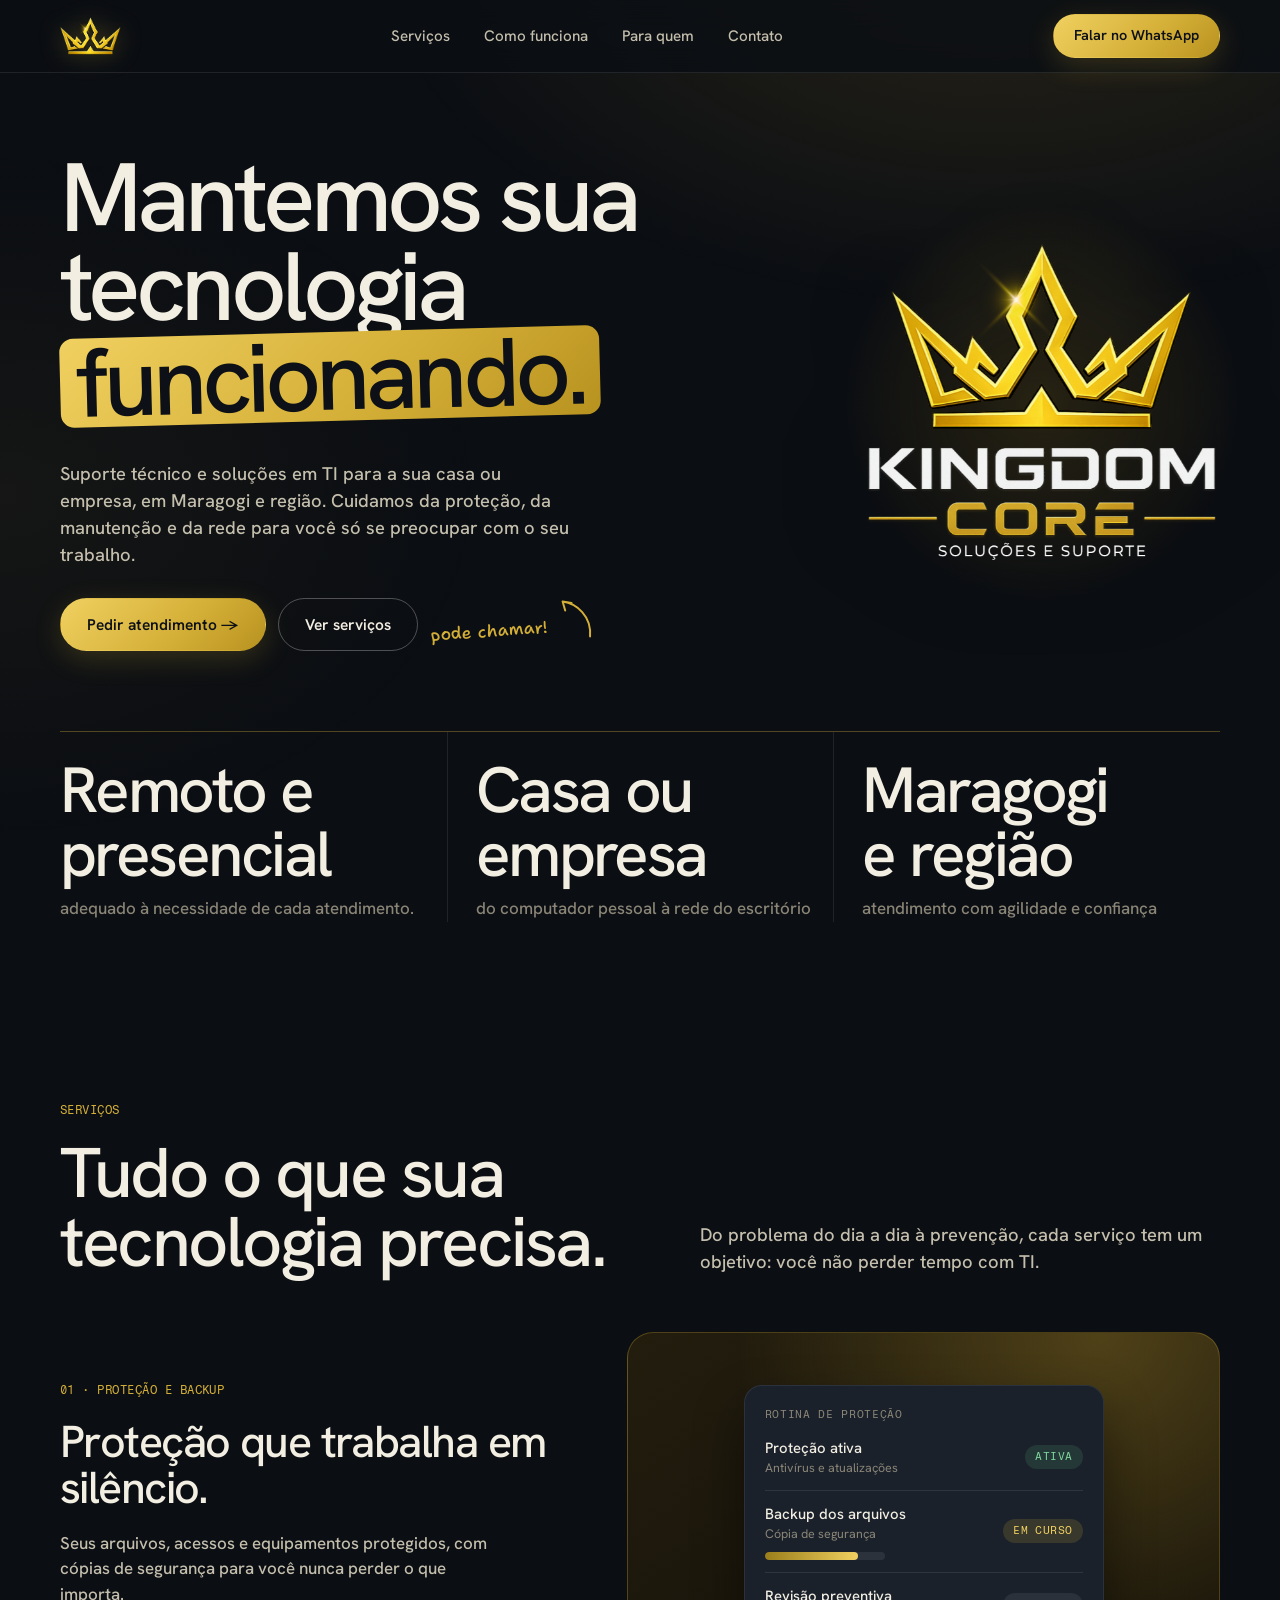
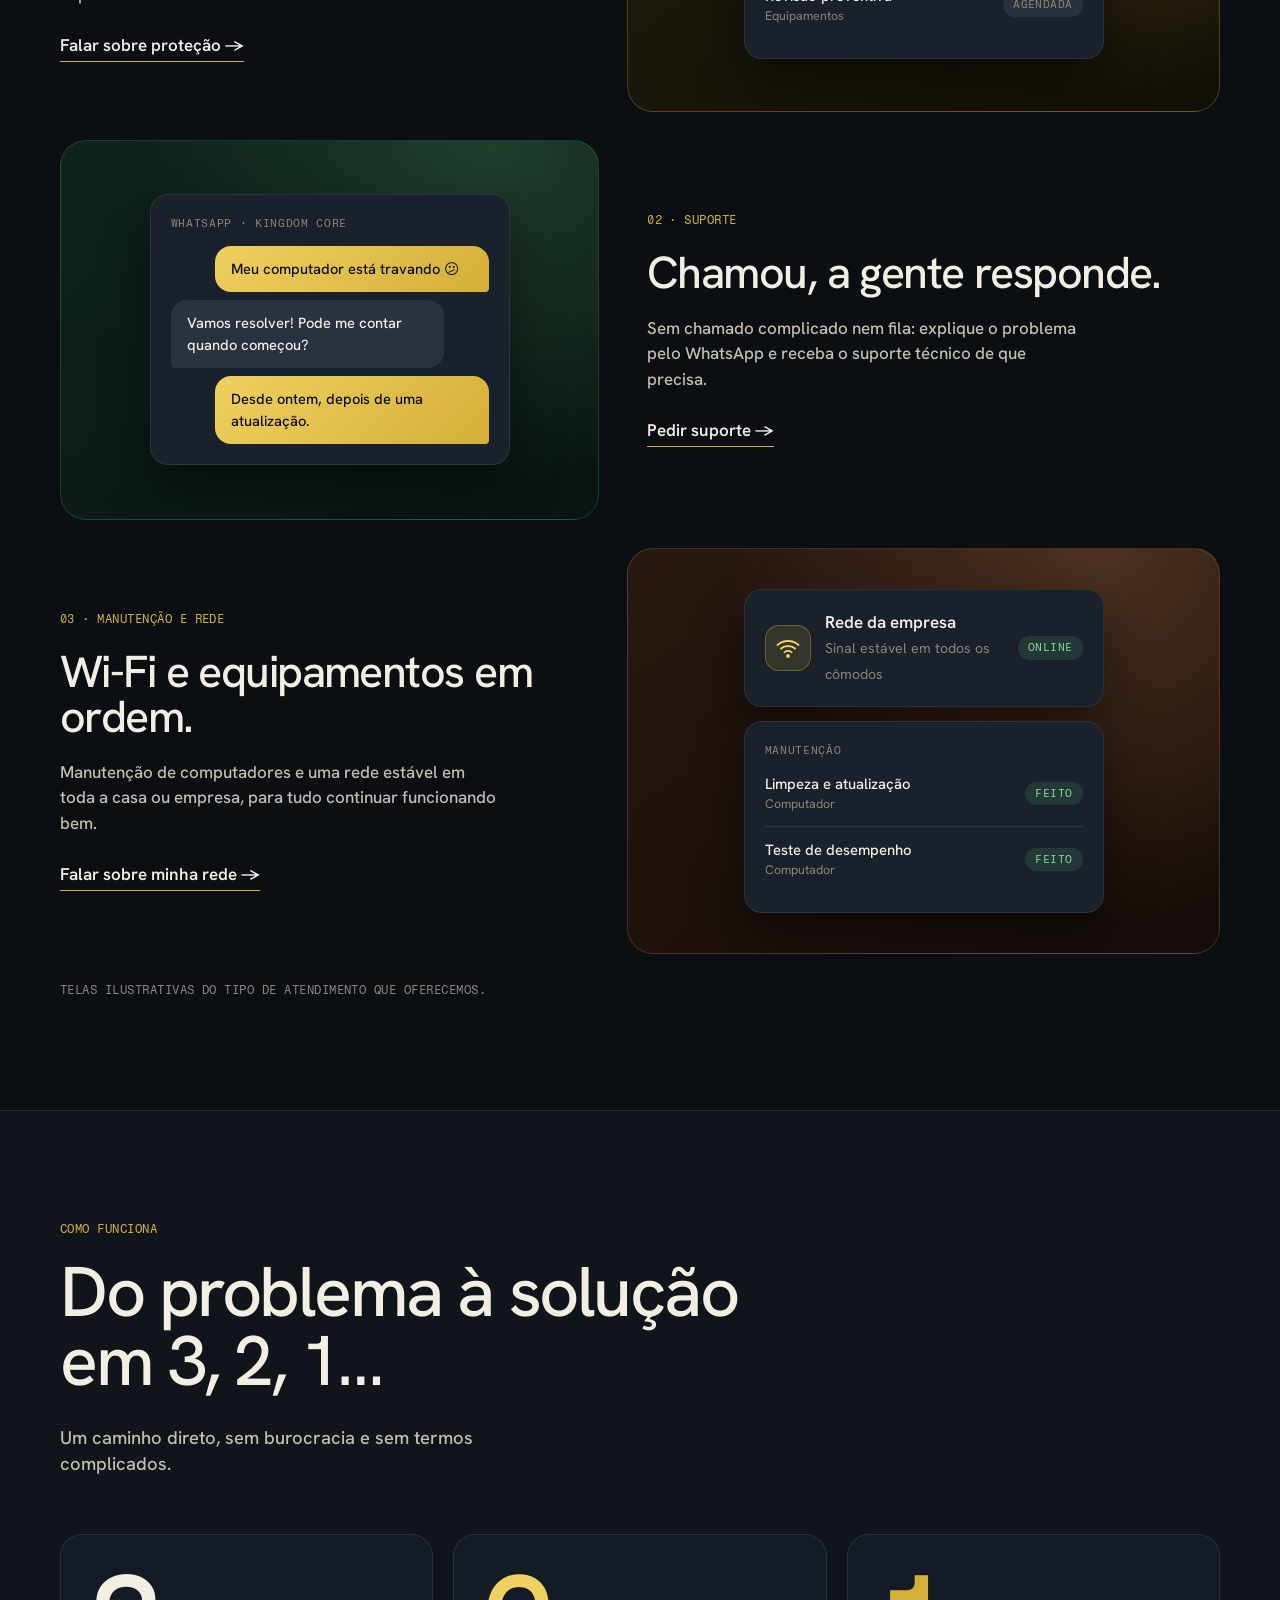
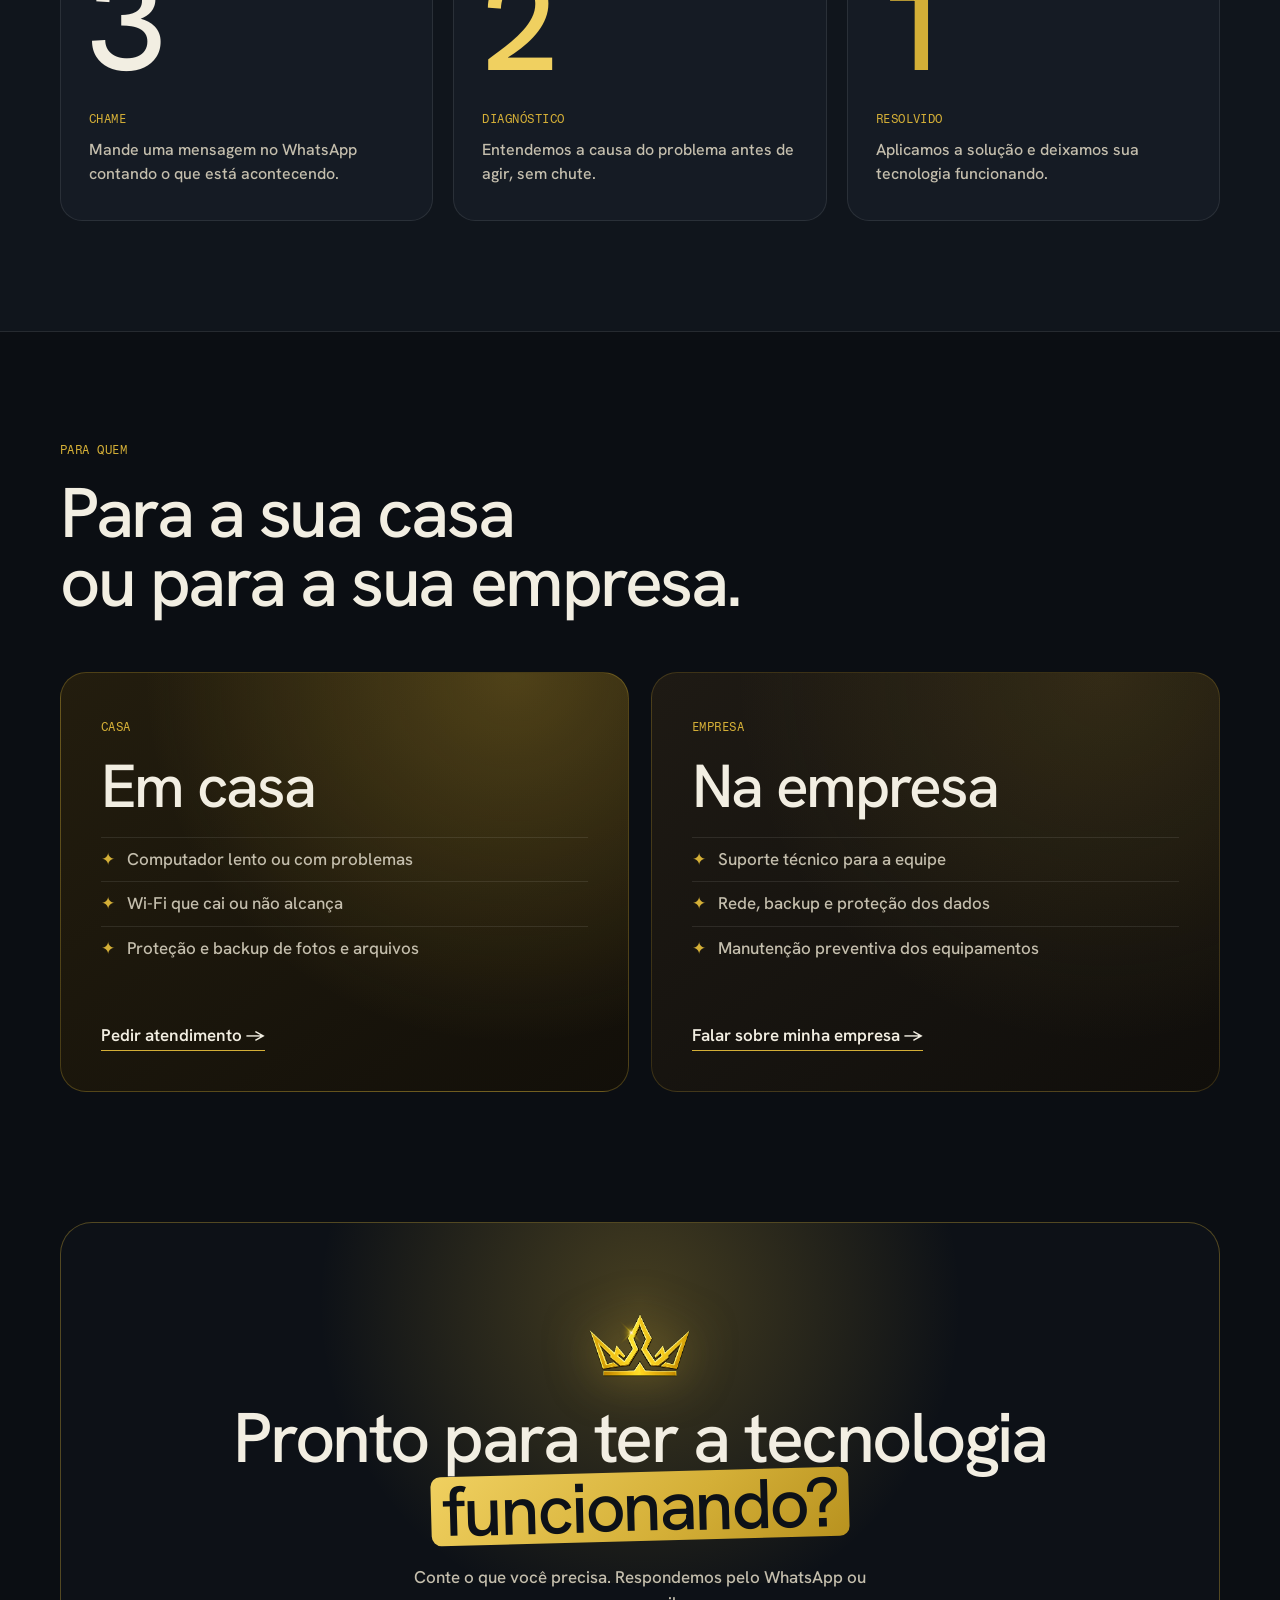
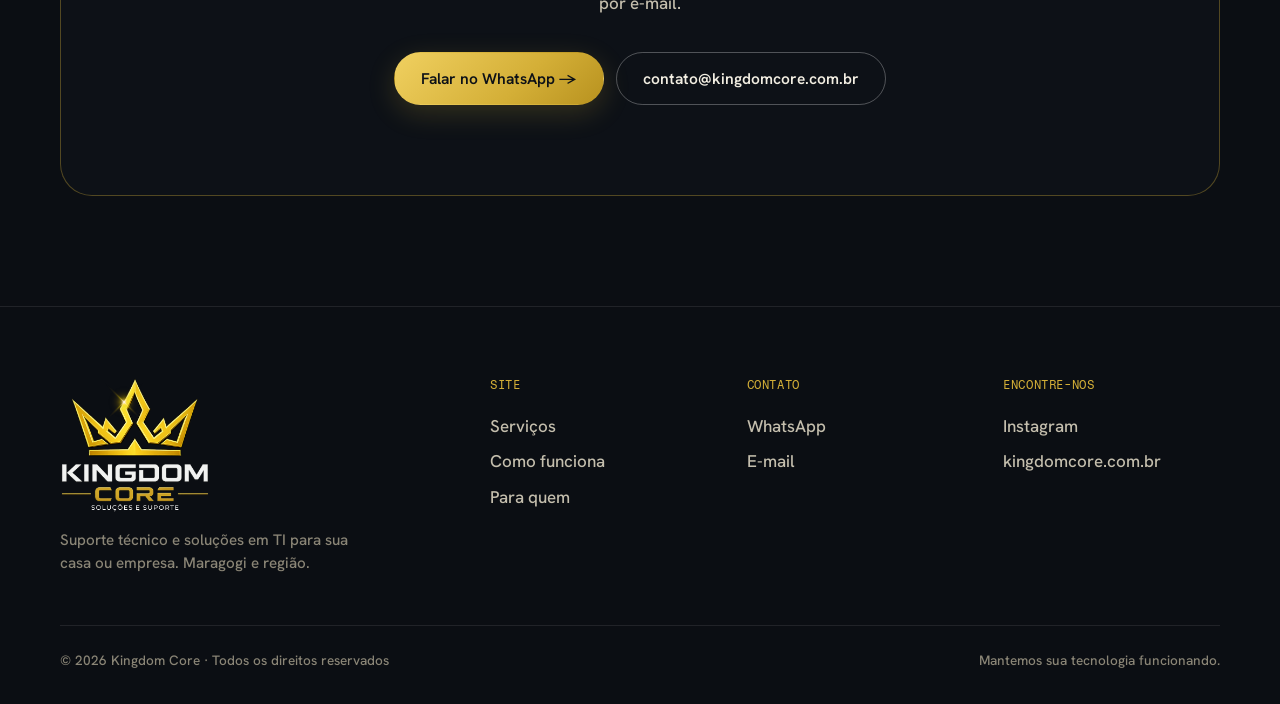
<file: index.html>
<!DOCTYPE html>
<html lang="pt-BR">
<head>
  <meta charset="UTF-8" />
  <meta name="viewport" content="width=device-width, initial-scale=1.0" />
  <title>Kingdom Core – TI em Maragogi</title>
  <meta name="description" content="Suporte técnico e soluções em TI para sua casa ou empresa em Maragogi e região. Mantemos sua tecnologia funcionando." />
  <meta name="theme-color" content="#0B0E13" />
  <meta property="og:title" content="Kingdom Core – TI em Maragogi" />
  <meta property="og:description" content="Suporte técnico e soluções em TI para sua casa ou empresa. Mantemos sua tecnologia funcionando." />
  <meta property="og:type" content="website" />
  <meta property="og:url" content="https://kingdomcore.com.br/" />
  <meta property="og:image" content="https://kingdomcore.com.br/images/og-image.png" />
  <meta property="og:image:width" content="1200" />
  <meta property="og:image:height" content="630" />
  <meta name="twitter:card" content="summary_large_image" />
  <link rel="icon" type="image/png" href="./images/favicon.png" />
  <link rel="preconnect" href="https://fonts.googleapis.com" />
  <link rel="preconnect" href="https://fonts.gstatic.com" crossorigin />
  <link href="https://fonts.googleapis.com/css2?family=Hanken+Grotesk:wght@400;500;600&family=Fragment+Mono&family=Shantell+Sans:wght@500&display=swap" rel="stylesheet" />
  <script>document.documentElement.className += ' js';</script>
  <link rel="stylesheet" href="./css/style.css" />
</head>
<body>

  <nav>
    <div class="wrap nav-in">
      <a href="#topo" class="brand" aria-label="Kingdom Core"><img src="./images/crown.png" alt="Kingdom Core" /></a>
      <div class="nav-links">
        <a href="#servicos">Serviços</a>
        <a href="#como">Como funciona</a>
        <a href="#para-quem">Para quem</a>
        <a href="#contato">Contato</a>
      </div>
      <a class="btn btn-gold btn-sm" href="https://wa.me/5582999739785" target="_blank" rel="noopener">Falar no WhatsApp</a>
    </div>
  </nav>

  <header class="hero" id="topo">
    <div class="wrap">
      <div class="hero-grid">
        <div>
          <h1 class="reveal">
            <span>Mantemos sua</span>
            <span>tecnologia</span>
            <span><em class="hl">funcionando.</em></span>
          </h1>
          <div class="reveal">
            <p class="sub">Suporte técnico e soluções em TI para a sua casa ou empresa, em Maragogi e região. Cuidamos da proteção, da manutenção e da rede para você só se preocupar com o seu trabalho.</p>
            <div class="hero-cta">
              <a class="btn btn-gold" href="https://wa.me/5582999739785" target="_blank" rel="noopener">Pedir atendimento →</a>
              <a class="btn btn-line" href="#servicos">Ver serviços</a>
              <span class="note">pode chamar!
                <svg width="46" height="40" viewBox="0 0 46 40" fill="none" stroke="#D4AF37" stroke-width="2" stroke-linecap="round" stroke-linejoin="round"><path d="M4 34c4-20 22-28 36-26M40 8l-9-1M40 8l-5 8"/></svg>
              </span>
            </div>
          </div>
        </div>
        <div class="hero-logo reveal"><img src="./images/logo-full.png" alt="Kingdom Core – Soluções e Suporte" /></div>
      </div>

      <div class="stats reveal">
        <div class="stat"><b>Remoto e presencial</b><span>adequado à necessidade de cada atendimento.</span></div>
        <div class="stat"><b>Casa ou empresa</b><span>do computador pessoal à rede do escritório</span></div>
        <div class="stat"><b>Maragogi <span class="stat-br">e região</span></b><span>atendimento com agilidade e confiança</span></div>
      </div>
    </div>
  </header>

  <section id="servicos">
    <div class="wrap">
      <div class="section-top reveal">
        <div><span class="mono">Serviços</span><h2>Tudo o que sua<br />tecnologia precisa.</h2></div>
        <p class="sub">Do problema do dia a dia à prevenção, cada serviço tem um objetivo: você não perder tempo com TI.</p>
      </div>

      <!-- Proteção + Backup -->
      <div class="feat reveal">
        <div class="feat-text">
          <span class="mono">01 · Proteção e backup</span>
          <h3>Proteção que trabalha em silêncio.</h3>
          <p>Seus arquivos, acessos e equipamentos protegidos, com cópias de segurança para você nunca perder o que importa.</p>
          <a class="link" href="https://wa.me/5582999739785" target="_blank" rel="noopener">Falar sobre proteção →</a>
        </div>
        <div class="feat-art bg-cream">
          <div class="ui">
            <h4>Rotina de proteção</h4>
            <div class="ui-row"><div>Proteção ativa<small>Antivírus e atualizações</small></div><span class="tag tag-ok">Ativa</span></div>
            <div class="ui-row"><div>Backup dos arquivos<small>Cópia de segurança</small><div class="progress"><i></i></div></div><span class="tag tag-go">Em curso</span></div>
            <div class="ui-row"><div>Revisão preventiva<small>Equipamentos</small></div><span class="tag tag-wait">Agendada</span></div>
          </div>
        </div>
      </div>

      <!-- Suporte -->
      <div class="feat flip reveal">
        <div class="feat-text">
          <span class="mono">02 · Suporte</span>
          <h3>Chamou, a gente responde.</h3>
          <p>Sem chamado complicado nem fila: explique o problema pelo WhatsApp e receba o suporte técnico de que precisa.</p>
          <a class="link" href="https://wa.me/5582999739785" target="_blank" rel="noopener">Pedir suporte →</a>
        </div>
        <div class="feat-art bg-mint">
          <div class="ui">
            <h4>WhatsApp · Kingdom Core</h4>
            <div class="bubble me">Meu computador está travando 😕</div>
            <div class="bubble" style="margin-top:8px">Vamos resolver! Pode me contar quando começou?</div>
            <div class="bubble me">Desde ontem, depois de uma atualização.</div>
          </div>
        </div>
      </div>

      <!-- Manutenção + Rede -->
      <div class="feat reveal">
        <div class="feat-text">
          <span class="mono">03 · Manutenção e rede</span>
          <h3>Wi-Fi e equipamentos em ordem.</h3>
          <p>Manutenção de computadores e uma rede estável em toda a casa ou empresa, para tudo continuar funcionando bem.</p>
          <a class="link" href="https://wa.me/5582999739785" target="_blank" rel="noopener">Falar sobre minha rede →</a>
        </div>
        <div class="feat-art bg-peach">
          <div style="width:100%;max-width:360px">
            <div class="ui">
              <div class="wifi">
                <div class="ic"><svg width="24" height="24" viewBox="0 0 24 24" fill="none" stroke="#F0D060" stroke-width="1.8" stroke-linecap="round" stroke-linejoin="round"><path d="M5 12.55a11 11 0 0114.08 0"/><path d="M1.42 9a16 16 0 0121.16 0"/><path d="M8.53 16.11a6 6 0 016.95 0"/><circle cx="12" cy="20" r="1" fill="#F0D060"/></svg></div>
                <div><b>Rede da empresa</b><small>Sinal estável em todos os cômodos</small></div>
                <span class="tag tag-ok" style="margin-left:auto">Online</span>
              </div>
            </div>
            <div class="ui">
              <h4>Manutenção</h4>
              <div class="ui-row"><div>Limpeza e atualização<small>Computador</small></div><span class="tag tag-ok">Feito</span></div>
              <div class="ui-row"><div>Teste de desempenho<small>Computador</small></div><span class="tag tag-ok">Feito</span></div>
            </div>
          </div>
        </div>
      </div>
      <p class="mono reveal" style="color:var(--muted); margin-top:18px">Telas ilustrativas do tipo de atendimento que oferecemos.</p>
    </div>
  </section>

  <section class="process" id="como">
    <div class="wrap">
      <div class="section-top reveal" style="margin-bottom:0">
        <div><span class="mono">Como funciona</span><h2>Do problema à solução<br />em 3, 2, 1…</h2></div>
        <p class="sub">Um caminho direto, sem burocracia e sem termos complicados.</p>
      </div>
      <div class="count">
        <div class="count-card reveal"><div class="n">3</div><span class="mono">Chame</span><p>Mande uma mensagem no WhatsApp contando o que está acontecendo.</p></div>
        <div class="count-card reveal"><div class="n">2</div><span class="mono">Diagnóstico</span><p>Entendemos a causa do problema antes de agir, sem chute.</p></div>
        <div class="count-card reveal"><div class="n">1</div><span class="mono">Resolvido</span><p>Aplicamos a solução e deixamos sua tecnologia funcionando.</p></div>
      </div>
    </div>
  </section>

  <section id="para-quem">
    <div class="wrap">
      <div class="section-top reveal" style="margin-bottom:0">
        <div><span class="mono">Para quem</span><h2>Para a sua casa<br />ou para a sua empresa.</h2></div>
      </div>
      <div class="aud">
        <article class="aud-card bg-cream reveal" style="border:1px solid rgba(212,175,55,0.28)">
          <div>
            <span class="mono">Casa</span>
            <h3>Em casa</h3>
            <ul>
              <li>Computador lento ou com problemas</li>
              <li>Wi-Fi que cai ou não alcança</li>
              <li>Proteção e backup de fotos e arquivos</li>
            </ul>
          </div>
          <a class="link" href="https://wa.me/5582999739785" target="_blank" rel="noopener">Pedir atendimento →</a>
        </article>
        <article class="aud-card bg-sand reveal" style="border:1px solid rgba(212,175,55,0.2)">
          <div>
            <span class="mono">Empresa</span>
            <h3>Na empresa</h3>
            <ul>
              <li>Suporte técnico para a equipe</li>
              <li>Rede, backup e proteção dos dados</li>
              <li>Manutenção preventiva dos equipamentos</li>
            </ul>
          </div>
          <a class="link" href="https://wa.me/5582999739785" target="_blank" rel="noopener">Falar sobre minha empresa →</a>
        </article>
      </div>
    </div>
  </section>

  <div class="cta-sec" id="contato">
    <div class="wrap">
      <div class="cta reveal">
        <img src="./images/crown.png" alt="" />
        <h2>Pronto para ter a tecnologia <span class="hl">funcionando?</span></h2>
        <p>Conte o que você precisa. Respondemos pelo WhatsApp ou por e-mail.</p>
        <div class="hero-cta">
          <a class="btn btn-gold" href="https://wa.me/5582999739785" target="_blank" rel="noopener">Falar no WhatsApp →</a>
          <a class="btn btn-line" href="https://mail.google.com/mail/?view=cm&fs=1&to=contato@kingdomcore.com.br" target="_blank" rel="noopener noreferrer">contato@kingdomcore.com.br</a>
        </div>
      </div>
    </div>
  </div>

  <footer>
    <div class="wrap">
      <div class="foot">
        <div>
          <a href="#topo" aria-label="Kingdom Core"><img class="flogo" src="./images/logo-full.png" alt="Kingdom Core – Soluções e Suporte" /></a>
          <p>Suporte técnico e soluções em TI para sua casa ou empresa. Maragogi e região.</p>
        </div>
        <div>
          <h5>Site</h5>
          <ul><li><a href="#servicos">Serviços</a></li><li><a href="#como">Como funciona</a></li><li><a href="#para-quem">Para quem</a></li></ul>
        </div>
        <div>
          <h5>Contato</h5>
          <ul>
            <li><a href="https://wa.me/5582999739785" target="_blank" rel="noopener">WhatsApp</a></li>
            <li><a href="https://mail.google.com/mail/?view=cm&fs=1&to=contato@kingdomcore.com.br" target="_blank" rel="noopener noreferrer">E-mail</a></li>
          </ul>
        </div>
        <div>
          <h5>Encontre-nos</h5>
          <ul><li><a href="https://www.instagram.com/kingdomcore_/" target="_blank" rel="noopener">Instagram</a></li><li><a href="https://kingdomcore.com.br" target="_blank" rel="noopener">kingdomcore.com.br</a></li></ul>
        </div>
      </div>
      <div class="foot-bottom"><span>© 2026 Kingdom Core · Todos os direitos reservados</span><span>Mantemos sua tecnologia funcionando.</span></div>
    </div>
  </footer>

  <script src="./js/main.js"></script>
</body>
</html>
</file>
<file: css/style.css>
*, *::before, *::after { box-sizing: border-box; margin: 0; padding: 0; }
html { scroll-behavior: smooth; }

:root {
  --bg: #0B0E13;
  --bg-2: #10151C;
  --surface: #151B24;
  --text: #F2EEE2;
  --text-2: #C4BEAD;
  --muted: #8A8576;
  --line: rgba(255,255,255,0.09);
  --line-gold: rgba(212,175,55,0.35);
  --gold: #D4AF37;
  --gold-light: #F0D060;
  --gold-dark: #9A7E1A;
  --black: #0D1117;
  --radius: 18px;
  --sans: 'Hanken Grotesk', system-ui, sans-serif;
  --mono: 'Fragment Mono', ui-monospace, monospace;
  --hand: 'Shantell Sans', 'Comic Sans MS', cursive;
}

body {
  background: var(--bg); color: var(--text);
  font-family: var(--sans); font-weight: 500; font-size: 17px; line-height: 1.5;
  -webkit-font-smoothing: antialiased; overflow-x: hidden;
}
body::before {
  content: ''; position: fixed; inset: 0; z-index: 0; pointer-events: none;
  background:
    radial-gradient(900px 520px at 78% -6%, rgba(212,175,55,0.14), transparent 70%),
    radial-gradient(700px 500px at 0% 55%, rgba(212,175,55,0.05), transparent 70%);
}
a { color: inherit; text-decoration: none; }
img { max-width: 100%; display: block; }
ul { list-style: none; }
nav, header, section, footer, .cta-sec { position: relative; z-index: 1; }
.wrap { width: min(1160px, 100% - 40px); margin-inline: auto; }
section { padding: 110px 0; }

.mono { font-family: var(--mono); font-size: 0.74rem; letter-spacing: 0.04em; text-transform: uppercase; }
h1, h2, h3 { font-weight: 500; letter-spacing: -0.035em; line-height: 0.98; }
h2 { font-size: clamp(2.4rem, 5.6vw, 4.4rem); }
h3 { font-size: clamp(1.9rem, 3.6vw, 2.8rem); line-height: 1.02; }
.sub { color: var(--text-2); font-size: 1.15rem; max-width: 520px; line-height: 1.45; }
.gold-text { background: linear-gradient(160deg, var(--gold-light) 10%, var(--gold) 55%, var(--gold-dark)); -webkit-background-clip: text; background-clip: text; -webkit-text-fill-color: transparent; }

.hl { background: linear-gradient(135deg, #F0D060, #D4AF37 60%, #B8921F); color: var(--black); padding: 0 0.16em; border-radius: 0.14em; display: inline-block; transform: rotate(-1.5deg); font-style: normal; }

/* ---------- Nav ---------- */
nav {
  position: sticky; top: 0; z-index: 20;
  background: rgba(11,14,19,0.8); backdrop-filter: blur(14px); -webkit-backdrop-filter: blur(14px);
  border-bottom: 1px solid var(--line);
}
.nav-in { height: 72px; display: flex; align-items: center; justify-content: space-between; gap: 20px; }
.brand img { height: 38px; width: auto; filter: drop-shadow(0 0 12px rgba(212,175,55,0.35)); }
.nav-links { display: flex; gap: 6px; }
.nav-links a { padding: 8px 14px; border-radius: 999px; font-size: 0.95rem; color: var(--text-2); transition: background .2s, color .2s; }
.nav-links a:hover { background: rgba(255,255,255,0.06); color: var(--text); }

.btn {
  display: inline-flex; align-items: center; justify-content: center; gap: 10px;
  font-family: var(--sans); font-weight: 600; font-size: 0.97rem;
  padding: 14px 26px; border-radius: 999px; cursor: pointer; border: 1px solid transparent;
  transition: transform .25s, box-shadow .25s, background .25s, color .25s, border-color .25s;
}
.btn:hover { transform: translateY(-2px); }
.btn-gold { background: linear-gradient(135deg, #F0D060, #D4AF37 60%, #B8921F); color: var(--black); box-shadow: 0 8px 28px rgba(212,175,55,0.2); }
.btn-gold:hover { box-shadow: 0 12px 36px rgba(212,175,55,0.42); }
.btn-line { border-color: rgba(255,255,255,0.28); color: var(--text); }
.btn-line:hover { border-color: var(--gold); background: rgba(212,175,55,0.08); }
.btn-sm { padding: 10px 20px; font-size: 0.9rem; }

/* ---------- Hero ---------- */
.hero { padding: 80px 0 70px; }
.hero-grid { display: grid; grid-template-columns: 1.5fr 0.7fr; gap: 40px; align-items: center; }
.hero h1 { font-size: clamp(3rem, 7.6vw, 6.9rem); letter-spacing: -0.05em; line-height: 0.92; }
.hero h1 span { display: block; }
.hero .sub { margin-top: 40px; }
.hero-cta { display: flex; gap: 12px; flex-wrap: wrap; margin-top: 30px; align-items: center; }
.note { font-family: var(--hand); font-size: 1.05rem; color: var(--gold); transform: rotate(-4deg); display: flex; align-items: flex-end; gap: 6px; pointer-events: none; padding-bottom: 6px; }
.note svg { transform: scaleX(-1) rotate(-20deg); }
.hero-logo { position: relative; display: grid; place-items: center; }
.hero-logo::before {
  content: ''; position: absolute; inset: -12%; border-radius: 50%;
  background: radial-gradient(circle, rgba(212,175,55,0.22), transparent 68%);
  animation: glow 5s ease-in-out infinite alternate;
}
.hero-logo img { position: relative; width: 100%; max-width: 380px; filter: drop-shadow(0 12px 40px rgba(0,0,0,0.5)); }
@keyframes glow { from { opacity: .55; transform: scale(1); } to { opacity: 1; transform: scale(1.06); } }

.stats { display: grid; grid-template-columns: repeat(3, 1fr); border-top: 1px solid var(--line-gold); margin-top: 80px; }
.stat { padding: 26px 0 0; }
.stat + .stat { padding-left: 28px; border-left: 1px solid var(--line); }
.stat b { display: block; font-weight: 500; font-size: clamp(2.4rem, 5vw, 4rem); letter-spacing: -0.04em; line-height: 1; }
.stat span { display: block; margin-top: 10px; color: var(--muted); }
.stat b .stat-br { display: block; margin-top: 0; color: inherit; }

/* ---------- Features ---------- */
.section-top { display: flex; justify-content: space-between; align-items: flex-end; gap: 30px; flex-wrap: wrap; margin-bottom: 56px; }
.section-top .mono { color: var(--gold); display: block; margin-bottom: 18px; }

.feat { display: grid; grid-template-columns: 1fr 1.1fr; gap: 28px; margin-bottom: 28px; align-items: stretch; }
.feat.flip > .feat-text { order: 2; }
.feat-text { padding: 20px 20px 20px 0; display: flex; flex-direction: column; justify-content: center; }
.feat.flip .feat-text { padding: 20px 0 20px 20px; }
.feat-text .mono { color: var(--gold); margin-bottom: 20px; }
.feat-text p { color: var(--text-2); margin: 20px 0 26px; max-width: 440px; }
.link { display: inline-flex; gap: 8px; align-items: center; font-weight: 600; border-bottom: 1.5px solid var(--gold); padding-bottom: 2px; width: fit-content; transition: color .2s; }
.link:hover { color: var(--gold-light); }

.feat-art { border-radius: 26px; padding: 40px; min-height: 380px; display: flex; align-items: center; justify-content: center; position: relative; overflow: hidden; border: 1px solid var(--line); }
.bg-cream { background: radial-gradient(circle at 80% 0%, rgba(212,175,55,0.28), transparent 60%), linear-gradient(145deg, #231D0E, #120F09); border-color: rgba(212,175,55,0.28); }
.bg-mint  { background: radial-gradient(circle at 80% 0%, rgba(95,184,120,0.22), transparent 60%), linear-gradient(145deg, #0F231C, #0A1411); border-color: rgba(95,184,120,0.22); }
.bg-peach { background: radial-gradient(circle at 80% 0%, rgba(224,140,90,0.24), transparent 60%), linear-gradient(145deg, #281811, #140D09); border-color: rgba(224,140,90,0.24); }
.bg-sand  { background: radial-gradient(circle at 80% 0%, rgba(212,175,55,0.14), transparent 60%), linear-gradient(145deg, #1E1A14, #100E0B); border-color: rgba(212,175,55,0.2); }

.ui {
  width: 100%; max-width: 360px; background: #1A212B; border: 1px solid rgba(255,255,255,0.08); border-radius: var(--radius);
  box-shadow: 0 24px 50px rgba(0,0,0,0.45); padding: 20px;
}
.ui + .ui { margin-top: 14px; }
.ui h4 { font-family: var(--mono); font-weight: 400; font-size: 0.7rem; letter-spacing: 0.06em; text-transform: uppercase; color: var(--muted); margin-bottom: 14px; }
.ui-row { display: flex; justify-content: space-between; align-items: center; gap: 14px; padding: 12px 0; border-top: 1px solid var(--line); font-size: 0.93rem; }
.ui-row:first-of-type { border-top: 0; padding-top: 0; }
.ui-row small { display: block; color: var(--muted); font-size: 0.78rem; font-weight: 400; }
.tag { font-family: var(--mono); font-size: 0.66rem; letter-spacing: 0.04em; text-transform: uppercase; padding: 4px 10px; border-radius: 999px; white-space: nowrap; }
.tag-ok { background: rgba(95,184,120,0.15); color: #7FD69B; } .tag-go { background: rgba(212,175,55,0.16); color: var(--gold-light); } .tag-wait { background: rgba(255,255,255,0.07); color: var(--muted); }
.progress { height: 8px; border-radius: 99px; background: rgba(255,255,255,0.08); overflow: hidden; margin-top: 8px; width: 120px; }
.progress i { display: block; height: 100%; width: 78%; background: linear-gradient(90deg, var(--gold-dark), var(--gold-light)); border-radius: 99px; }
.wifi { display: flex; align-items: center; gap: 14px; }
.wifi .ic { width: 46px; height: 46px; border-radius: 14px; background: rgba(212,175,55,0.14); border: 1px solid var(--line-gold); display: grid; place-items: center; flex-shrink: 0; }
.wifi b { font-weight: 600; display: block; }
.wifi small { color: var(--muted); font-weight: 400; }
.bubble { background: #2A3240; color: var(--text); border-radius: 16px 16px 16px 4px; padding: 12px 16px; font-size: 0.92rem; max-width: 86%; }
.bubble.me { background: linear-gradient(135deg, #F0D060, #D4AF37); color: var(--black); border-radius: 16px 16px 4px 16px; margin-left: auto; margin-top: 8px; }

/* ---------- Processo ---------- */
.process { background: var(--bg-2); border-block: 1px solid var(--line); }
.count { display: grid; grid-template-columns: repeat(3, 1fr); gap: 20px; margin-top: 56px; }
.count-card { background: var(--surface); border: 1px solid var(--line); border-radius: 22px; padding: 30px 28px 34px; transition: transform .3s, border-color .3s; }
.count-card:hover { transform: translateY(-5px); border-color: var(--line-gold); }
.count-card .n { font-size: clamp(5rem, 11vw, 8.5rem); letter-spacing: -0.07em; line-height: 0.85; font-weight: 500; }
.count-card:nth-child(1) .n { color: var(--text); } .count-card:nth-child(2) .n { color: var(--gold-light); } .count-card:nth-child(3) .n { color: var(--gold); }
.count-card .mono { display: block; margin: 30px 0 10px; color: var(--gold); }
.count-card p { color: var(--text-2); font-size: 1rem; }

/* ---------- Para quem ---------- */
.aud { display: grid; grid-template-columns: 1fr 1fr; gap: 22px; margin-top: 56px; }
.aud-card { border-radius: 26px; padding: 40px; min-height: 420px; display: flex; flex-direction: column; justify-content: space-between; transition: transform .3s; }
.aud-card:hover { transform: translateY(-5px); }
.aud-card .mono { color: var(--gold); }
.aud-card h3 { margin: 16px 0 20px; font-size: clamp(2.4rem, 5vw, 3.8rem); }
.aud-card li { padding: 9px 0; border-top: 1px solid var(--line); display: flex; gap: 12px; color: var(--text-2); }
.aud-card li::before { content: '✦'; color: var(--gold); }
.aud-card .link { margin-top: 28px; }

/* ---------- CTA ---------- */
.cta-sec { padding: 20px 0 110px; }
.cta {
  background: var(--black); border: 1px solid var(--line-gold); border-radius: 32px; padding: 90px 30px; text-align: center; position: relative; overflow: hidden;
}
.cta::before {
  content: ''; position: absolute; left: 50%; top: -35%; width: 760px; height: 560px; transform: translateX(-50%);
  background: radial-gradient(circle, rgba(212,175,55,0.28), transparent 68%); pointer-events: none;
}
.cta > * { position: relative; }
.cta img { height: 64px; width: auto; margin: 0 auto 26px; filter: drop-shadow(0 0 24px rgba(212,175,55,0.5)); }
.cta h2 { max-width: 820px; margin: 0 auto; }
.cta p { color: var(--text-2); max-width: 460px; margin: 24px auto 0; }
.cta .hero-cta { justify-content: center; margin-top: 36px; }

/* ---------- Footer ---------- */
footer { padding: 30px 0 34px; border-top: 1px solid var(--line); }
.foot { display: grid; grid-template-columns: 1.8fr 1fr 1fr 1fr; gap: 40px; padding: 40px 0 50px; }
.foot .flogo { width: 150px; height: auto; }
.foot p { color: var(--muted); max-width: 300px; margin-top: 16px; font-size: 0.95rem; }
.foot h5 { font-family: var(--mono); font-weight: 400; font-size: 0.72rem; letter-spacing: 0.05em; text-transform: uppercase; color: var(--gold); margin-bottom: 14px; }
.foot li a { display: inline-block; padding: 5px 0; color: var(--text-2); transition: color .2s; }
.foot li a:hover { color: var(--gold-light); }
.foot-bottom { display: flex; justify-content: space-between; flex-wrap: wrap; gap: 10px; color: var(--muted); font-size: 0.85rem; padding-top: 24px; border-top: 1px solid var(--line); }

/* ---------- Motion ---------- */
.js .reveal { opacity: 0; transform: translateY(26px); transition: opacity .8s ease, transform .8s cubic-bezier(.2,.7,.2,1); }
.js .reveal.in { opacity: 1; transform: none; }
@media (prefers-reduced-motion: reduce) {
  html { scroll-behavior: auto; }
  .hero-logo::before { animation: none; }
  .js .reveal { opacity: 1; transform: none; transition: none; }
}

/* ---------- Responsive ---------- */
@media (max-width: 920px) {
  section { padding: 76px 0; }
  .nav-links, .note { display: none; }
  .hero { padding-top: 40px; }
  .hero-grid { grid-template-columns: 1fr; gap: 28px; }
  .hero-logo { order: -1; justify-self: center; width: min(230px, 70%); margin-bottom: 8px; }
  .feat, .aud, .count { grid-template-columns: 1fr; }
  .feat.flip > .feat-text { order: 0; }
  .feat-text, .feat.flip .feat-text { padding: 10px 0 20px; }
  .feat-art { min-height: 0; padding: 28px 20px; }
  .aud-card { min-height: 0; gap: 30px; }
  .foot { grid-template-columns: 1fr 1fr; }
}
@media (max-width: 560px) {
  .stats { grid-template-columns: 1fr; }
  .stat + .stat { padding-left: 0; border-left: 0; border-top: 1px solid var(--line); margin-top: 22px; }
  .stat b .stat-br { display: inline; }
  .foot { grid-template-columns: 1fr; }
  .cta { padding: 60px 20px; border-radius: 24px; }
}
</file>
